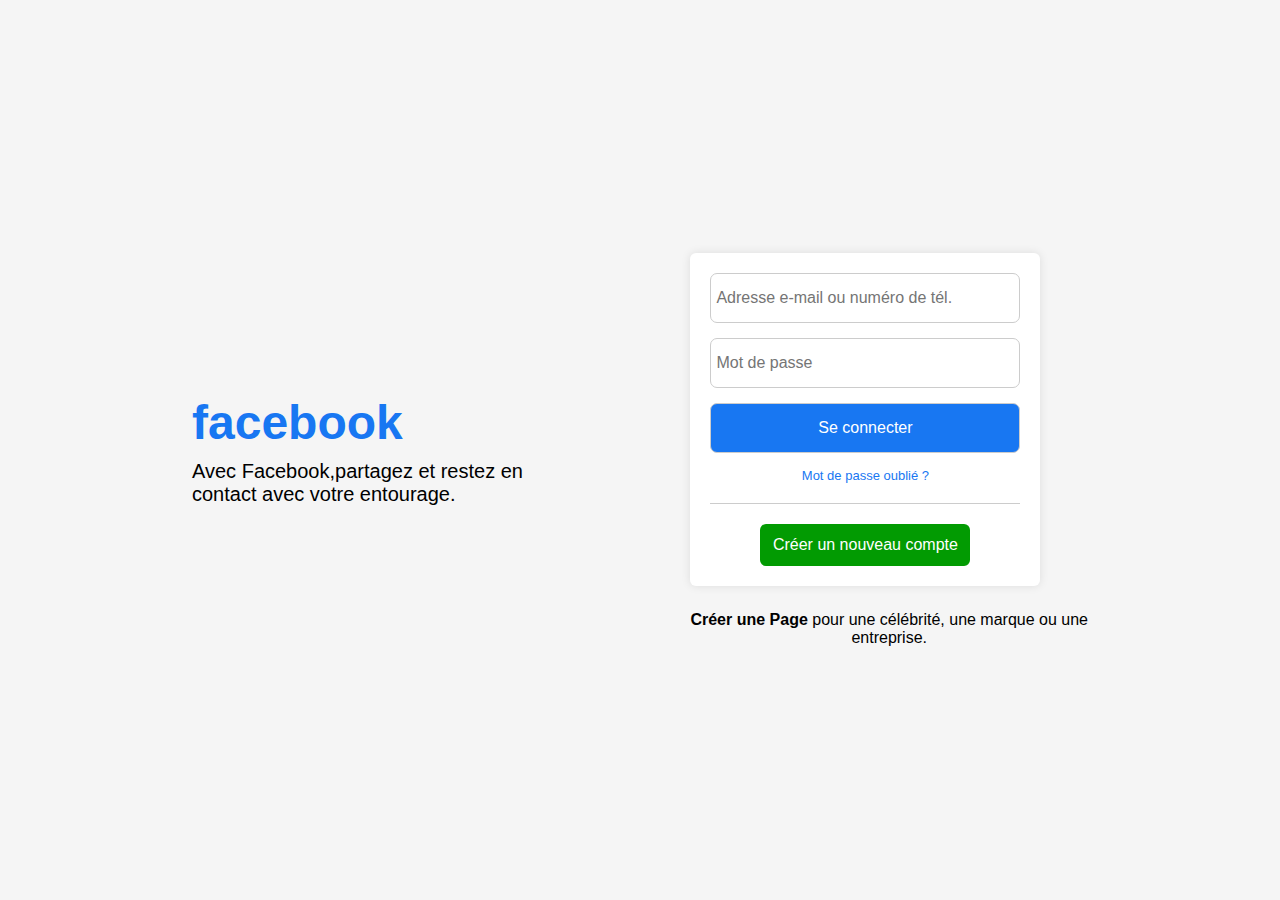
<file: index.html>
<!DOCTYPE html>
<html lang="en">
<head>
    <meta charset="UTF-8">
    <meta name="viewport" content="width=device-width, initial-scale=1.0">
    <title>Facebook</title>
    <link rel="stylesheet" href="styles.css">
    <link rel="stylesheet" href="https://cdnjs.cloudflare.com/ajax/libs/font-awesome/6.4.2/css/all.min.css" integrity="sha512-z3gLpd7yknf1YoNbCzqRKc4qyor8gaKU1qmn+CShxbuBusANI9QpRohGBreCFkKxLhei6S9CQXFEbbKuqLg0DA==" crossorigin="anonymous" referrerpolicy="no-referrer" />
</head>
<body>
    <section class="container">
        <div class="title">
            <h1>facebook</h1>
            <p>Avec Facebook,partagez et restez en<br>contact avec votre entourage.</p>
        </div>
        <div class="container5" > 
        <form action="" class="formulaire">
            <input type="email" placeholder="Adresse e-mail ou numéro de tél.">
            <input type="password" placeholder="Mot de passe" >
            <input type="submit" value="Se connecter" class="btn-submit">
            <a href="" class="mdp-oublie">Mot de passe oublié ?</a>
            <hr>
            <a href="inscription.html" class="btn-incription">Créer un nouveau compte</a>
        </form>
               
            <p><b>  Créer une Page </b> pour une célébrité, une marque ou une <br> entreprise.</p>
        </div> 

    </section>
    
    <!-- <script>
        function afficher(){
            document.querySelector('.inscription').classList.toggle('active')
        }
    </script>
     -->
</body>
</html>
</file>
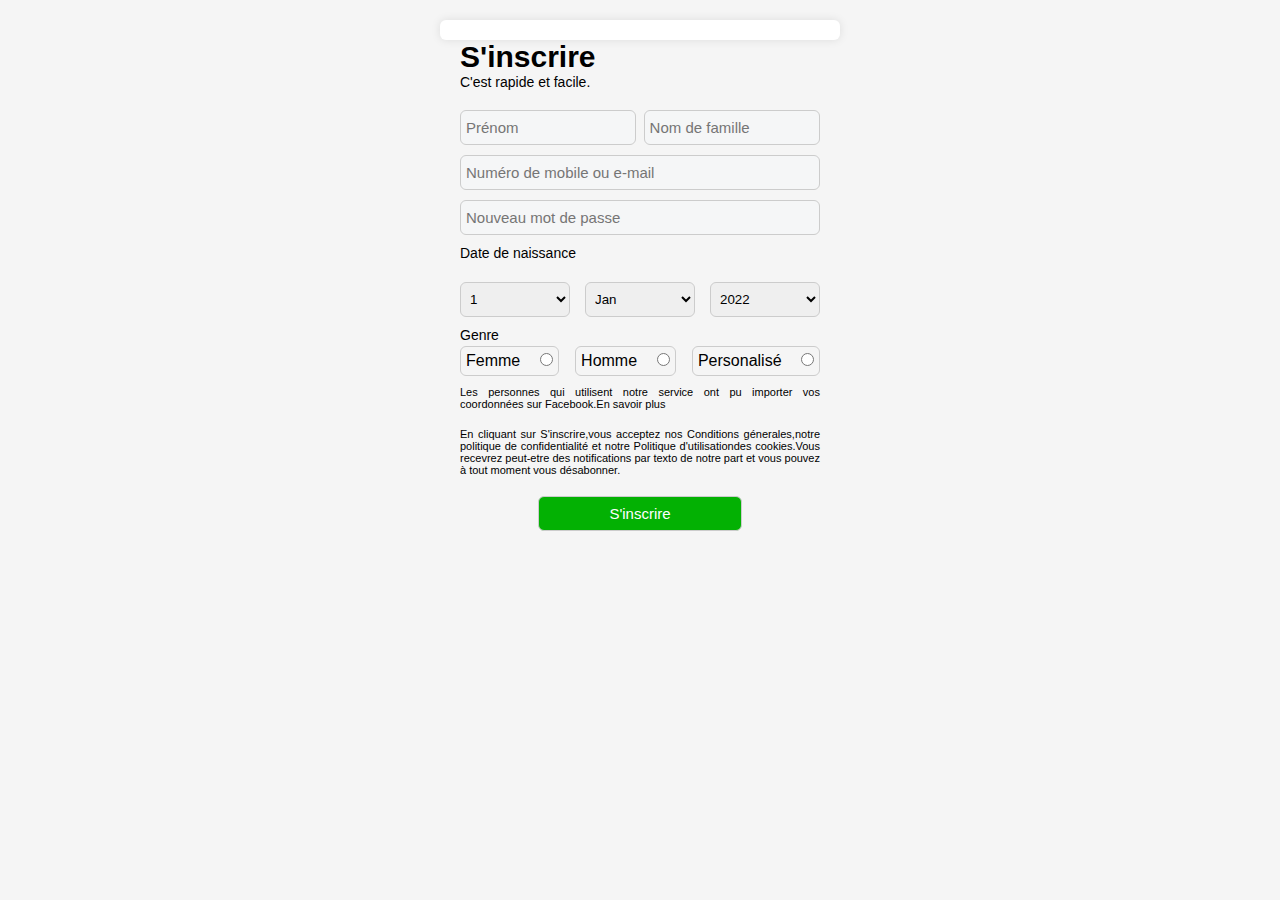
<file: inscription.html>
<!DOCTYPE html>
<html lang="en">
<head>
    <meta charset="UTF-8">
    <meta name="viewport" content="width=device-width, initial-scale=1.0">
    <title>Document</title>
    <link rel="stylesheet" href="styles.css">
</head>
<body>
    <section class="inscription">
        
        <form action="">
            <i class="fas fa-times"></i>
            <h1>S'inscrire</h1>
            <h4>C'est rapide et facile.</h4>
            <hr>
            <div class="input-nom-prenom">
                <input type="text" placeholder="Prénom">   
                <input type="text" placeholder="Nom de famille">   
            </div>
            <input type="email" class="num-mdp" placeholder="Numéro de mobile ou e-mail">   
            <input type="password" class="num-mdp" placeholder="Nouveau mot de passe">
            <div class="colage">
                <p class="label-class">Date de  naissance </p>
                <i class="fa-sharp fa-solid fa-circle-question fa-2xs"></i>
            </div>
            <br>  
            <div class="date-naissance-select">
                <select>
                    <option value="">1</option>
                    <option value="">2</option>
                    <option value="">3</option>
                    <option value="">4</option>
                    <option value="">5</option>
                    <option value="">6</option>
                    <option value="">7</option>
                    <option value="">8</option>
                    <option value="">9</option>
                    <option value="">10</option>
                    <option value="">11</option>
                    <option value="">12</option>
                    <option value="">13</option>
                    <option value="">14</option>
                    <option value="">15</option>
                    <option value="">16</option>
                    <option value="">17</option>
                    <option value="">18</option>
                    <option value="">19</option>
                    <option value="">20</option>
                    <option value="">21</option>
                    <option value="">22</option>
                    <option value="">23</option>
                    <option value="">24</option>
                    <option value="">25</option>
                    <option value="">26</option>
                    <option value="">27</option>
                    <option value="">28</option>
                    <option value="">29</option>
                    <option value="">30</option>
                    <option value="">31</option>
                </select>
                <select>
                    <option value="">Jan</option>
                    <option value="">Fev</option>
                    <option value="">Mars</option>
                    <option value="">Avr</option>
                    <option value="">Mai</option>
                    <option value="">Juin</option>
                    <option value="">Juill</option>
                    <option value="">Août</option>
                    <option value="">Sept</option>
                    <option value="">Oct</option>
                    <option value="">Nov</option>
                    <option value="">Dec</option>
                </select>
                 <select>
                    <option value="">2022</option>
                    <option value="">2001</option>
                </select>
            </div>
            <p class="label-class">Genre</p>
            <div class="genres_liste">
                
                <span>
                    <label for="">Femme</label>
                    <input type="radio" name="genre">
                </span>
                <span>
                    <label for="">Homme</label>
                    <input type="radio" name="genre">
                </span>
                <span>
                    <label for="">Personalisé</label>
                    <input type="radio" name="genre">
                </span>     
            </div>
            <div class="texte">
                <p>Les personnes qui utilisent notre service ont pu importer vos coordonnées sur Facebook.En savoir plus</p>
                <br>
                <p>En cliquant sur S'inscrire,vous acceptez nos Conditions génerales,notre politique de confidentialité et notre Politique d'utilisationdes cookies.Vous  recevrez peut-etre des notifications par texto de notre part et vous pouvez à tout moment vous désabonner.</p>

            </div>
            <div class="center-btn-submit">
                <input type="submit" value="S'inscrire" id="btn-s-inscrire">
            </div>
        </form>

    </section>
</body>
</html>
</file>
<file: styles.css>
*{
    padding:0px;
    margin: 0px;
    box-sizing: border-box;
    font-family: 'robote',sans serif,arial; 
    
}


body
{
    background: whitesmoke;
    position: relative;
}
.container
{
    margin: 0 15%;
   display: flex;
   align-items: center; 
   justify-content: space-between;
   height: 100vh;
}
.container .title h1
{
    color: #1877f2;
    font-size: 3rem;
    margin-bottom: 10px;
    margin-right: 190px;

}
.container .title p
{
    font-size: 20px;
}
/* responsive */
@media(max-width:733px){
    .container
    {
        flex-direction: column;
        justify-content: center;
    } 
    .container .title h1
    {
        margin: 0px;
        text-align: center;
    } 
    .container .title p
    {
        font-size: 17px;
        margin-bottom: 40px;
        text-align: center;

    }

}
.formulaire
{
    display: flex;
    flex-direction: column;
    justify-content: center;
    border-color: #fff;
    padding: 20px;
    width: 350px;
    box-shadow: 0 0 10px rgba(0, 0, 0, 0.1);
    border-radius: 6px;
    background-color: #fff;

}
.formulaire input
{
    width: 100%;
    height: 50px;
    font-size: 16px;
    border: 1px solid #ccc;
    border-radius: 7px;
    margin-bottom: 15px;
    padding: 5px;
    
}
.formulaire input[type="email"]:focus,
.formulaire input[type="password"]:focus{
    outline: 1px solid #1877f2;
}
.btn-submit
{
    background-color: #1877f2;
    color: #fff;

}
.mdp-oublie
{
    font-size: 13px;
    color: #1877f2;
    text-decoration: none;
    text-align: center;
}
.mdp-oublie:hover{
    text-decoration: underline;
}
.formulaire hr
{
    margin: 20px 0px;
    background-color: #ccc;
    border: 0px;
    width: 100%;
    height: 1px;

}
.container5
{
    display: flex;
    flex-direction: column;
}
.container5 p
{
    font-size: 1.0rem;
    margin-top: 25px;
    text-align: center;
}
.btn-incription
{
    text-decoration: 0;
    color: #fff;
    background-color: rgb(2, 155, 2);
    padding: 12px;
    text-align: center;
    border-radius: 6px;
    cursor: pointer;
    margin-left: 50px;
    margin-right: 50px;

}


.inscription
{
    position: absolute;
    left: 0px;
    top: 0px;
    width: 100%;
    height: 100%;
    background-color:rgba(255 255 255/0.7);
    display: flex;
    text-align: center;
    justify-content:center;
   
    
}

.inscription form
{
    width: 400px;
    background-color: #fff;
    position: 20px;
    box-shadow: 0 0 10px rgba(0, 0, 0, 0.1);
    border-radius: 6px;
    position: relative;
    margin-bottom: 200px;
    display: flex;
    flex-direction: column;
    margin-top: 20px;
    padding-top: 20px;
    padding-left: 20px;
    padding-right: 20px;
}
.inscription form i
{
    /* color: aqua; */
    font-size: 30px;
    position: absolute;
    right: 20px;
    cursor: pointer;
}
.inscription form h1
{
    font-size: 30px;
    text-align: left;
}
.inscription form h4
{
    font-size: 14px;
    text-align: left;
    font-weight: 200;
   
}
.inscription form hr
{
    margin: 10px 0;
    border: 0px;
    width: 100%;
    height: 1px;
    background-color: #ccc;

}
.inscription input
{
    padding: 8px 5px;
    border-radius: 6px;
    font-size: 15px;
    outline: 0;
    background-color: #f5f6f7;
    border: 1px solid #ccc;

}
.input-nom-prenom
{
    width: 100%;
    display: flex;
    justify-content: space-between;
    margin-bottom: 10px;
}
.input-nom-prenom input
{
    width: 49%;
}
.input-nom-prenom:hover
{
    color: red;
}
.num-mdp
{
    width: 100%;
    margin-bottom: 10px;
}
.label-class
{
    font-size: 14px;
    text-align: left;
    margin-bottom: 3px;
}

.date-naissance-select
{
    display: flex;
    justify-content: space-between;
}
.date-naissance-select select
{
    width: 110px;
    padding: 8px 5px;
    border-radius: 6px;
    outline: 0;
    border: 1px solid #ccc;
    margin-bottom: 10px;

}
.genres_liste
{
    display:flex;
    justify-content:space-between;
}
.genres_liste span
{
    border :1px solid #ccc;
    margin-bottom: 10px;
    padding:5px;
    border-radius: 6px;
}
.genres_liste span input
{
    margin-left: 15px;
}
.texte p
{
    font-size: 11px;
    text-align: justify;
}
genres_liste span
{
    border :1px solid #ccc;
    margin-bottom: 10px;
    padding:5px;
    border-radius: 6px;
}
.genres_liste span input
{
    margin-left: 15px;
}
.center-btn-submit
{
    text-align: center;
}
#btn-s-inscrire
{
    margin-top: 20px;
    padding: 8px 70px;
    background-color: rgb(3, 177, 3);
    color: #fff;
}

.colage
{
    display: flex;
    flex-direction: column;
    justify-content:0px;
}
.colage i
{
    color: #93969a;
    margin-right:60%;
    
}
</file>
